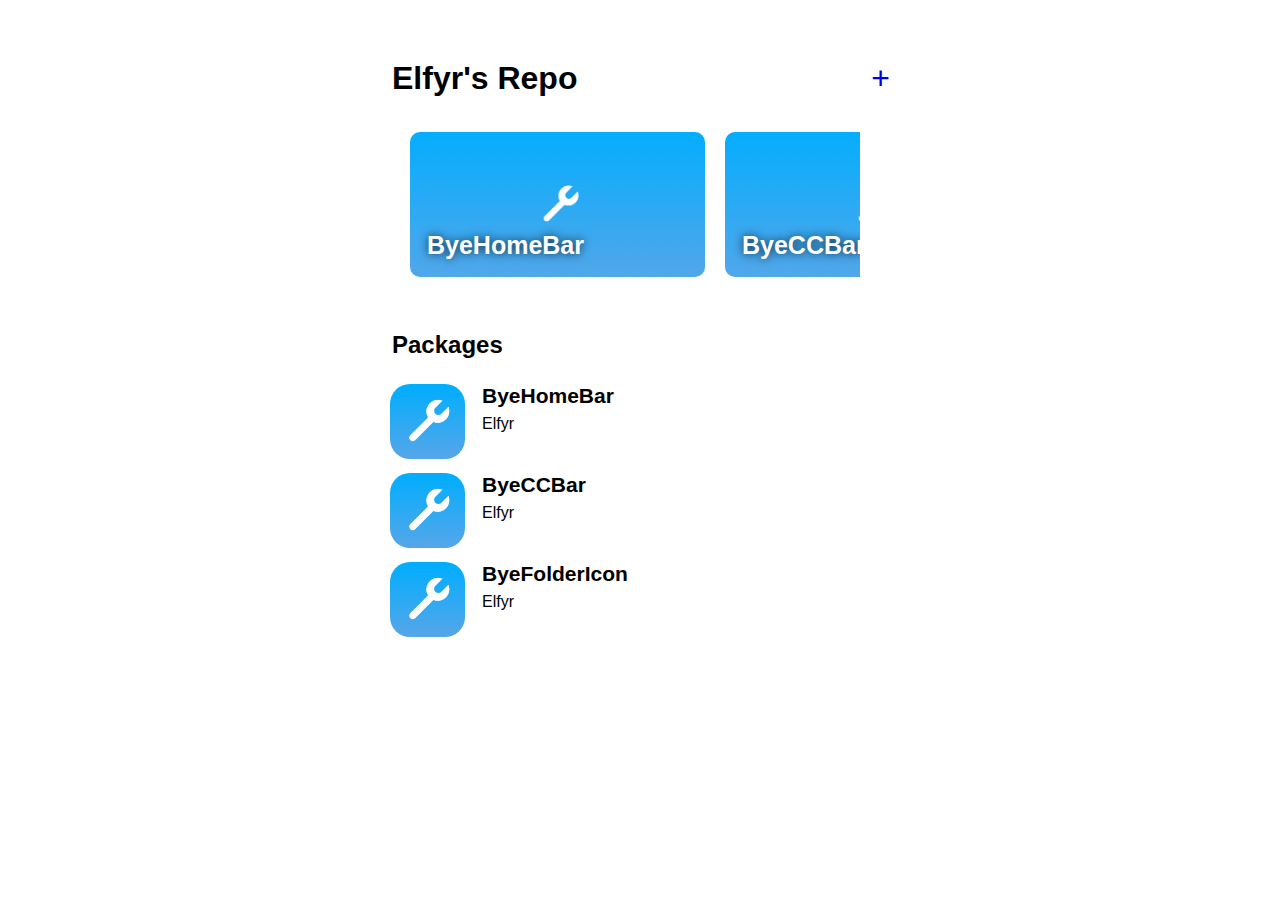
<file: docs/repo/index.html>
<!DOCTYPE html>
<html>
<head>
    <meta charset="utf-8">
    <meta name="viewport" content="width=device-width, initial-scale=1, minimum-scale=1.0, user-scalable=0">
    <title>Elfyr&#x27;s Repo</title>
    <link rel="stylesheet" type="text/css" href="web/index.css">
    <style>a, .tint {color: 00b4d8} .active {color: 00b4d8}</style>
    <meta name="description" content="A simple iOS Tweak Repo!">
    <meta property="og:title" content="Elfyr&#x27;s Repo">
    <meta property="og:description" content="A simple iOS Tweak Repo!">
    <meta property="og:image" content="https://elfyr.dev/repo//CydiaIcon.png">
    <meta name="twitter:card" content="summary">
    <meta name="twitter:title" content="Elfyr&#x27;s Repo">
    <meta name="twitter:description" content="A simple iOS Tweak Repo!">
    <meta name="twitter:image" content="https://elfyr.dev/repo//CydiaIcon.png">
    <meta name="theme-color" content="00b4d8">
</head>
<body>
    <div class="body">
        <h1 class="header left_float">Elfyr&#x27;s Repo</h1>
        <a class="header right_float add_sileo tint" href="cydia://url/https://cydia.saurik.com/api/share#?source=https://elfyr.dev/repo/">+</a>
        <div class="scroll_view">
            <a href="depiction/web/com.elfyr.byehomebar.html" style="background-image: url(assets/com.elfyr.byehomebar/banner.png)" class="card">
                <p>ByeHomeBar</p>
            </a><a href="depiction/web/com.elfyr.byeccbar.html" style="background-image: url(assets/com.elfyr.byeccbar/banner.png)" class="card">
                <p>ByeCCBar</p>
            </a><a href="depiction/web/com.elfyr.byefoldericon.html" style="background-image: url(assets/com.elfyr.byefoldericon/banner.png)" class="card">
                <p>ByeFolderIcon</p>
            </a>
        </div>
        <h2 class="header">Packages</h2>
        <div class="packageList">
                <a class="subtle_link" href="depiction/web/com.elfyr.byehomebar.html">
                    <div class="package">
                        <img src="assets/com.elfyr.byehomebar/icon.png">
                        <div class="package_info">
                            <p class="package_name">ByeHomeBar</p>
                            <p class="package_caption">Elfyr</p>
                        </div>
                    </div>
                </a>
                <a class="subtle_link" href="depiction/web/com.elfyr.byeccbar.html">
                    <div class="package">
                        <img src="assets/com.elfyr.byeccbar/icon.png">
                        <div class="package_info">
                            <p class="package_name">ByeCCBar</p>
                            <p class="package_caption">Elfyr</p>
                        </div>
                    </div>
                </a>
                <a class="subtle_link" href="depiction/web/com.elfyr.byefoldericon.html">
                    <div class="package">
                        <img src="assets/com.elfyr.byefoldericon/icon.png">
                        <div class="package_info">
                            <p class="package_name">ByeFolderIcon</p>
                            <p class="package_caption">Elfyr</p>
                        </div>
                    </div>
                </a>
        </div>
        <div class="caption center footer"></div>
    </div>
</body>
    <script src="web/index.js"></script>
</html>
</file>
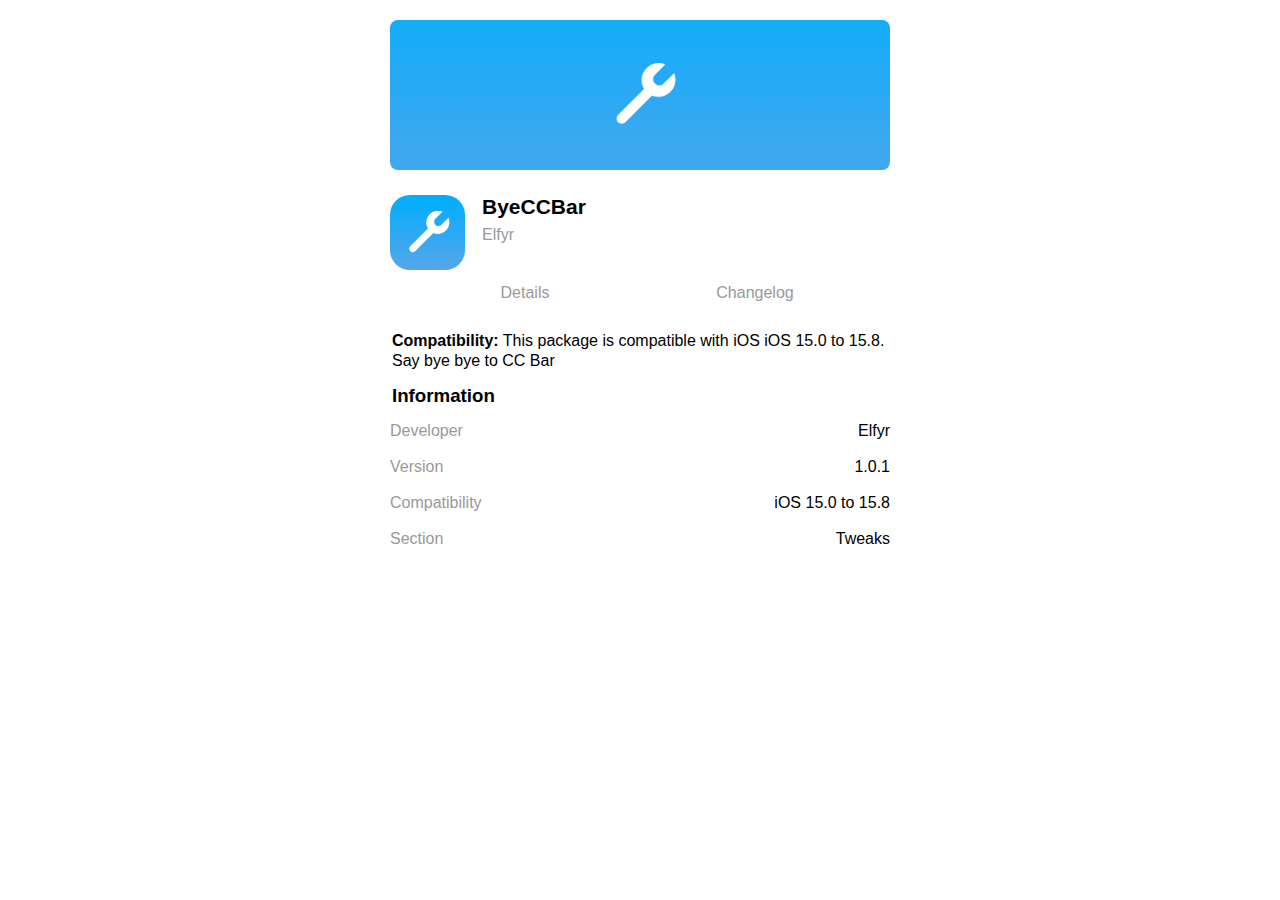
<file: docs/repo/depiction/web/com.elfyr.byeccbar.html>
<!DOCTYPE html>
<html>
<head>
    <meta charset="utf-8">
    <meta name="viewport" content="width=device-width, initial-scale=1, minimum-scale=1.0, user-scalable=0">
    <title>ByeCCBar</title>
    <link rel="stylesheet" type="text/css" href="../../web/index.css">
    <style>a, .tint, .table-btn:after {color: 00b4d8} .active {color: 00b4d8;border-bottom: 2px solid 00b4d8;}</style>
    <script src="../../web/index.js"></script>
    <meta name="description" content="A package by Elfyr for iOS 15.0 to 15.8.">
    <meta property="og:title" content="ByeCCBar">
    <meta property="og:description" content="A package by Elfyr for iOS 15.0 to 15.8.">
    <meta property="og:image" content="../../assets/com.elfyr.byeccbar/banner.png">
    <meta name="twitter:card" content="summary_large_image">
    <meta name="twitter:title" content="ByeCCBar">
    <meta name="twitter:description" content="A package by Elfyr for iOS 15.0 to 15.8.">
    <meta name="twitter:image" content="https://elfyr.dev/repo//assets/com.elfyr.byeccbar/banner.png">
    <meta name="theme-color" content="00b4d8">
</head>
<body>
    <div class="body">
        <div style="background-image: url(../../assets/com.elfyr.byeccbar/banner.png)" class="banner_underlay"></div>
        <div class="package package_head">
            <img src="../../assets/com.elfyr.byeccbar/icon.png">
            <div class="package_info">
                <h1 class="package_name">ByeCCBar</h1>
                <p class="package_caption">Elfyr</p>
            </div>
        </div>
        <div class="nav">
            <div class="nav_btn active tweak_info_btn" onclick="swap('.changelog','.tweak_info');">Details</div>
            <div class="nav_btn changelog_btn" onclick="swap('.tweak_info','.changelog');">Changelog</div>
        </div>
        <div class="tweak_info">
            <p class="compatibility"><b>Compatibility:</b> This package is compatible with iOS iOS 15.0 to 15.8.</p>
            
            <div class="md_view">
                <p>Say bye bye to CC Bar</p>
            </div>
            <h3>Information</h3>
            <div class="table">
                <div class="cell">
                    <div class="title">Developer</div>
                    <div class="text">Elfyr</div>
                    <br><br>
                </div>
                <div class="cell">
                    <div class="title">Version</div>
                    <div class="text">1.0.1</div>
                    <br><br>
                </div>
                <div class="cell">
                    <div class="title">Compatibility</div>
                    <div class="text">iOS 15.0 to 15.8</div>
                    <br><br>
                </div>
                <div class="cell">
                    <div class="title">Section</div>
                    <div class="text">Tweaks</div>
                    <br><br>
                </div>
            </div>
        </div>
        <div class="changelog">
            <div class="changelog_entry">
                <h4>1.0.1</h4>
                <div class="md_view"><p>Performance optimization</p>
</div>
            </div>
        </div>
        <div class="caption center footer"></div>
    </div>
</body>
<script>compatible("15.0","15.8","iOS 15.0 to 15.8");externalize()</script>
</html>
</file>
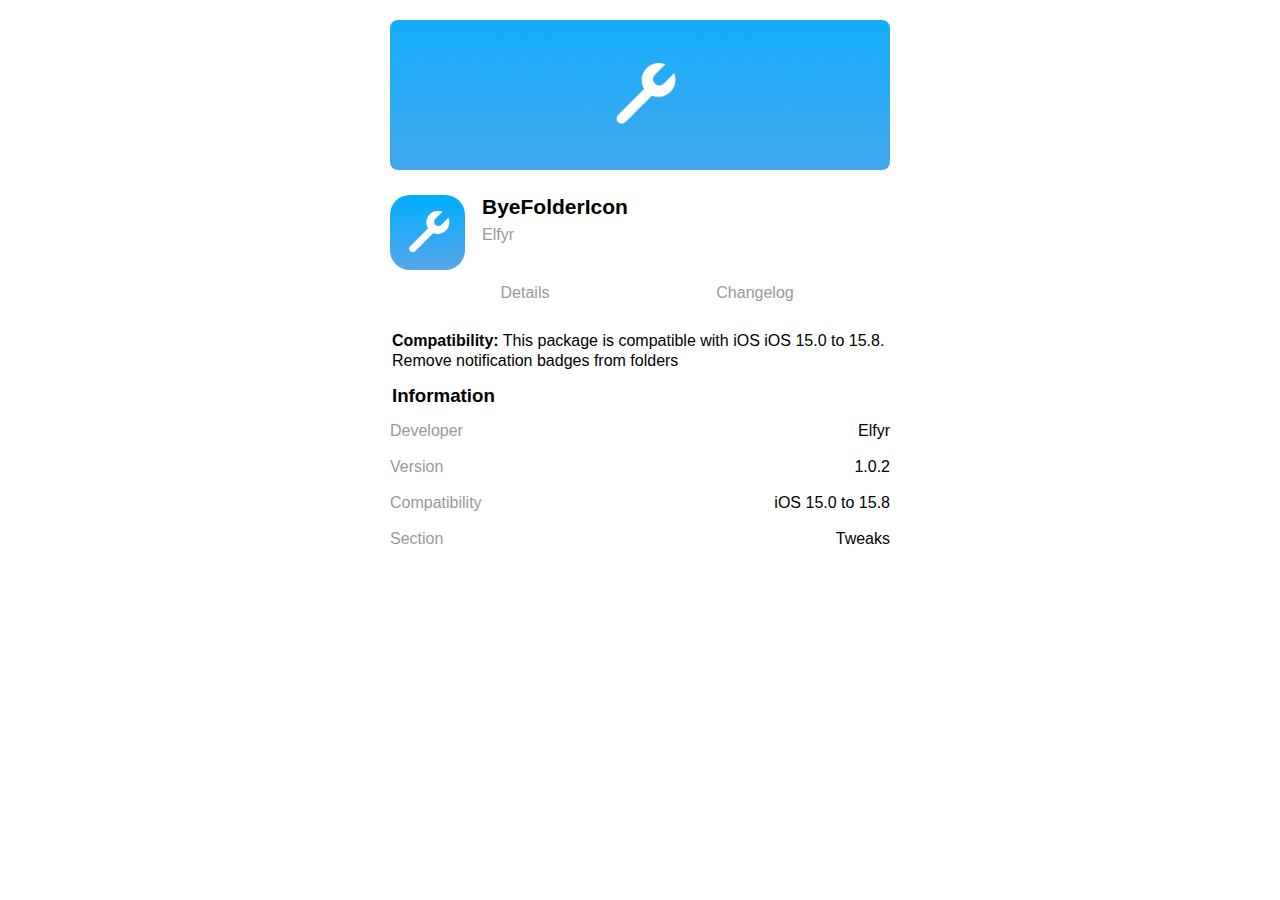
<file: docs/repo/depiction/web/com.elfyr.byefoldericon.html>
<!DOCTYPE html>
<html>
<head>
    <meta charset="utf-8">
    <meta name="viewport" content="width=device-width, initial-scale=1, minimum-scale=1.0, user-scalable=0">
    <title>ByeFolderIcon</title>
    <link rel="stylesheet" type="text/css" href="../../web/index.css">
    <style>a, .tint, .table-btn:after {color: 00b4d8} .active {color: 00b4d8;border-bottom: 2px solid 00b4d8;}</style>
    <script src="../../web/index.js"></script>
    <meta name="description" content="A package by Elfyr for iOS 15.0 to 15.8.">
    <meta property="og:title" content="ByeFolderIcon">
    <meta property="og:description" content="A package by Elfyr for iOS 15.0 to 15.8.">
    <meta property="og:image" content="../../assets/com.elfyr.byefoldericon/banner.png">
    <meta name="twitter:card" content="summary_large_image">
    <meta name="twitter:title" content="ByeFolderIcon">
    <meta name="twitter:description" content="A package by Elfyr for iOS 15.0 to 15.8.">
    <meta name="twitter:image" content="https://elfyr.dev/repo//assets/com.elfyr.byefoldericon/banner.png">
    <meta name="theme-color" content="00b4d8">
</head>
<body>
    <div class="body">
        <div style="background-image: url(../../assets/com.elfyr.byefoldericon/banner.png)" class="banner_underlay"></div>
        <div class="package package_head">
            <img src="../../assets/com.elfyr.byefoldericon/icon.png">
            <div class="package_info">
                <h1 class="package_name">ByeFolderIcon</h1>
                <p class="package_caption">Elfyr</p>
            </div>
        </div>
        <div class="nav">
            <div class="nav_btn active tweak_info_btn" onclick="swap('.changelog','.tweak_info');">Details</div>
            <div class="nav_btn changelog_btn" onclick="swap('.tweak_info','.changelog');">Changelog</div>
        </div>
        <div class="tweak_info">
            <p class="compatibility"><b>Compatibility:</b> This package is compatible with iOS iOS 15.0 to 15.8.</p>
            
            <div class="md_view">
                <p>Remove notification badges from folders</p>
            </div>
            <h3>Information</h3>
            <div class="table">
                <div class="cell">
                    <div class="title">Developer</div>
                    <div class="text">Elfyr</div>
                    <br><br>
                </div>
                <div class="cell">
                    <div class="title">Version</div>
                    <div class="text">1.0.2</div>
                    <br><br>
                </div>
                <div class="cell">
                    <div class="title">Compatibility</div>
                    <div class="text">iOS 15.0 to 15.8</div>
                    <br><br>
                </div>
                <div class="cell">
                    <div class="title">Section</div>
                    <div class="text">Tweaks</div>
                    <br><br>
                </div>
            </div>
        </div>
        <div class="changelog">
            <div class="changelog_entry">
                <h4>1.0.2</h4>
                <div class="md_view"><p>Performance optimization</p>
</div>
            </div><div class="changelog_entry">
                <h4>1.0.1</h4>
                <div class="md_view"><p>Added rootless support</p>
</div>
            </div>
        </div>
        <div class="caption center footer"></div>
    </div>
</body>
<script>compatible("15.0","15.8","iOS 15.0 to 15.8");externalize()</script>
</html>
</file>
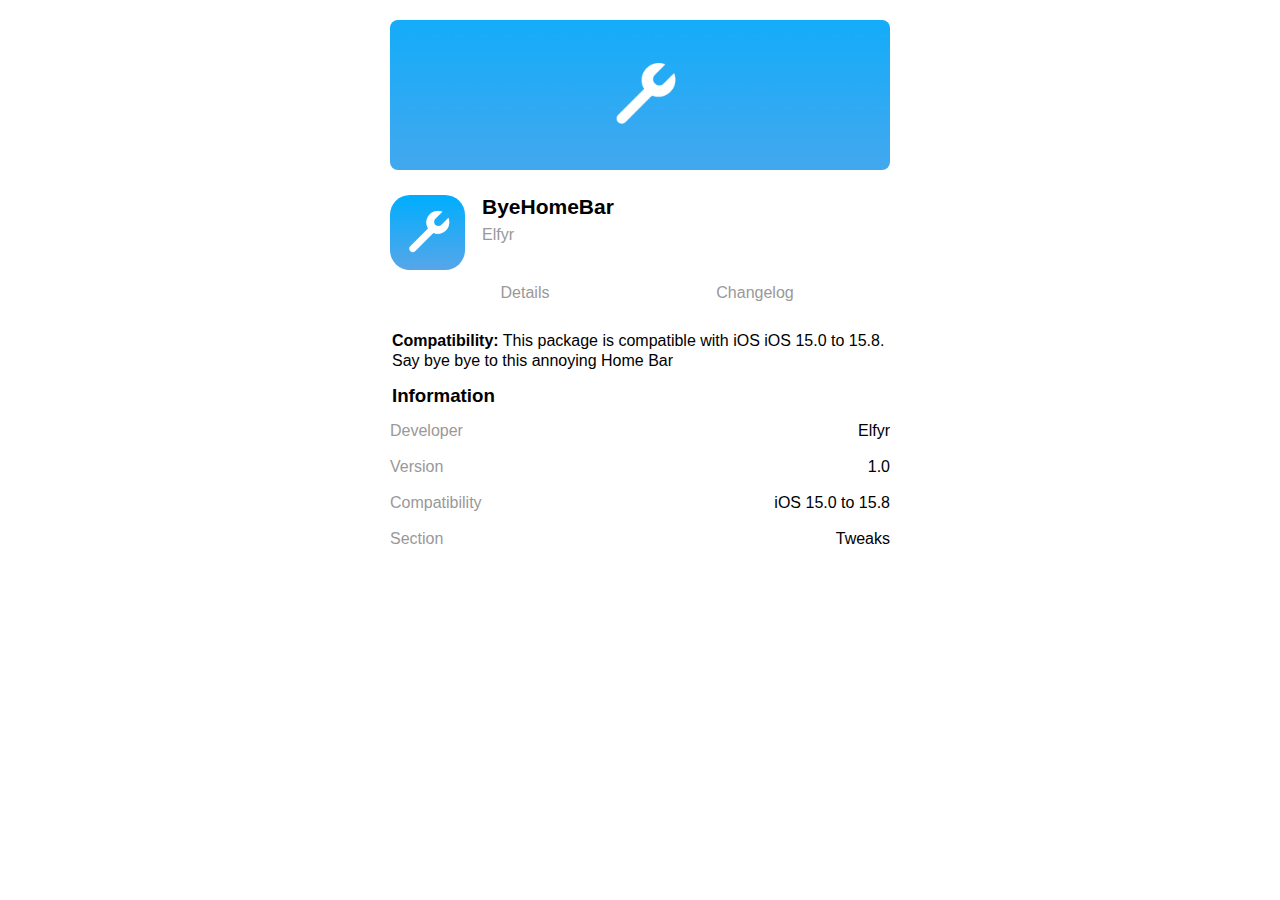
<file: docs/repo/depiction/web/com.elfyr.byehomebar.html>
<!DOCTYPE html>
<html>
<head>
    <meta charset="utf-8">
    <meta name="viewport" content="width=device-width, initial-scale=1, minimum-scale=1.0, user-scalable=0">
    <title>ByeHomeBar</title>
    <link rel="stylesheet" type="text/css" href="../../web/index.css">
    <style>a, .tint, .table-btn:after {color: 00b4d8} .active {color: 00b4d8;border-bottom: 2px solid 00b4d8;}</style>
    <script src="../../web/index.js"></script>
    <meta name="description" content="A package by Elfyr for iOS 15.0 to 15.8.">
    <meta property="og:title" content="ByeHomeBar">
    <meta property="og:description" content="A package by Elfyr for iOS 15.0 to 15.8.">
    <meta property="og:image" content="../../assets/com.elfyr.byehomebar/banner.png">
    <meta name="twitter:card" content="summary_large_image">
    <meta name="twitter:title" content="ByeHomeBar">
    <meta name="twitter:description" content="A package by Elfyr for iOS 15.0 to 15.8.">
    <meta name="twitter:image" content="https://elfyr.dev/repo//assets/com.elfyr.byehomebar/banner.png">
    <meta name="theme-color" content="00b4d8">
</head>
<body>
    <div class="body">
        <div style="background-image: url(../../assets/com.elfyr.byehomebar/banner.png)" class="banner_underlay"></div>
        <div class="package package_head">
            <img src="../../assets/com.elfyr.byehomebar/icon.png">
            <div class="package_info">
                <h1 class="package_name">ByeHomeBar</h1>
                <p class="package_caption">Elfyr</p>
            </div>
        </div>
        <div class="nav">
            <div class="nav_btn active tweak_info_btn" onclick="swap('.changelog','.tweak_info');">Details</div>
            <div class="nav_btn changelog_btn" onclick="swap('.tweak_info','.changelog');">Changelog</div>
        </div>
        <div class="tweak_info">
            <p class="compatibility"><b>Compatibility:</b> This package is compatible with iOS iOS 15.0 to 15.8.</p>
            
            <div class="md_view">
                <p>Say bye bye to this annoying Home Bar</p>
            </div>
            <h3>Information</h3>
            <div class="table">
                <div class="cell">
                    <div class="title">Developer</div>
                    <div class="text">Elfyr</div>
                    <br><br>
                </div>
                <div class="cell">
                    <div class="title">Version</div>
                    <div class="text">1.0</div>
                    <br><br>
                </div>
                <div class="cell">
                    <div class="title">Compatibility</div>
                    <div class="text">iOS 15.0 to 15.8</div>
                    <br><br>
                </div>
                <div class="cell">
                    <div class="title">Section</div>
                    <div class="text">Tweaks</div>
                    <br><br>
                </div>
            </div>
        </div>
        <div class="changelog">
            This package has no changelog.
        </div>
        <div class="caption center footer"></div>
    </div>
</body>
<script>compatible("15.0","15.8","iOS 15.0 to 15.8");externalize()</script>
</html>
</file>
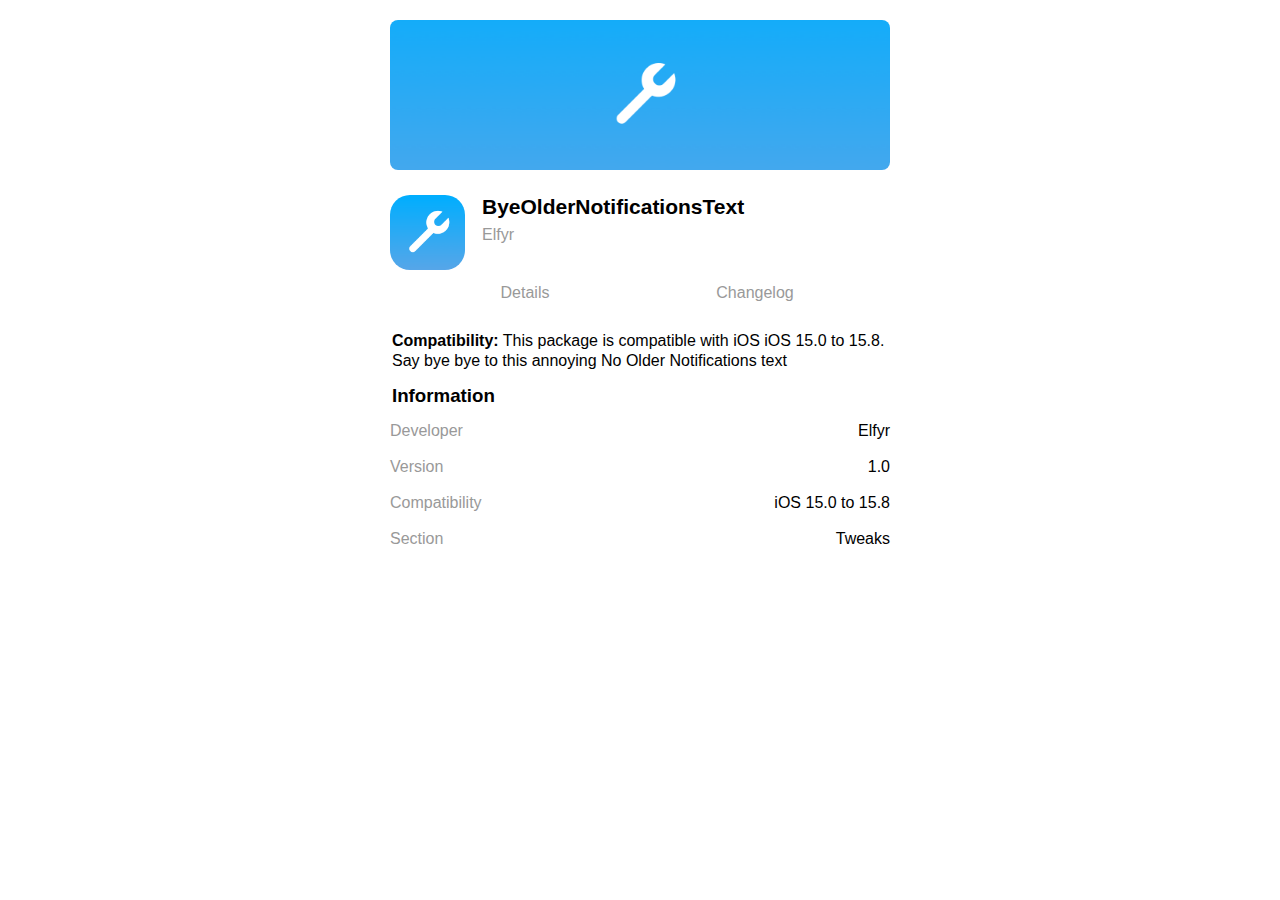
<file: docs/repo/depiction/web/com.elfyr.byeoldernotificationstext.html>
<!DOCTYPE html>
<html>
<head>
    <meta charset="utf-8">
    <meta name="viewport" content="width=device-width, initial-scale=1, minimum-scale=1.0, user-scalable=0">
    <title>ByeOlderNotificationsText</title>
    <link rel="stylesheet" type="text/css" href="../../web/index.css">
    <style>a, .tint, .table-btn:after {color: 00b4d8} .active {color: 00b4d8;border-bottom: 2px solid 00b4d8;}</style>
    <script src="../../web/index.js"></script>
    <meta name="description" content="A package by Elfyr for iOS 15.0 to 15.8.">
    <meta property="og:title" content="ByeOlderNotificationsText">
    <meta property="og:description" content="A package by Elfyr for iOS 15.0 to 15.8.">
    <meta property="og:image" content="../../assets/com.elfyr.byeoldernotificationstext/banner.png">
    <meta name="twitter:card" content="summary_large_image">
    <meta name="twitter:title" content="ByeOlderNotificationsText">
    <meta name="twitter:description" content="A package by Elfyr for iOS 15.0 to 15.8.">
    <meta name="twitter:image" content="https://elfyr.dev/repo//assets/com.elfyr.byeoldernotificationstext/banner.png">
    <meta name="theme-color" content="00b4d8">
</head>
<body>
    <div class="body">
        <div style="background-image: url(../../assets/com.elfyr.byeoldernotificationstext/banner.png)" class="banner_underlay"></div>
        <div class="package package_head">
            <img src="../../assets/com.elfyr.byeoldernotificationstext/icon.png">
            <div class="package_info">
                <h1 class="package_name">ByeOlderNotificationsText</h1>
                <p class="package_caption">Elfyr</p>
            </div>
        </div>
        <div class="nav">
            <div class="nav_btn active tweak_info_btn" onclick="swap('.changelog','.tweak_info');">Details</div>
            <div class="nav_btn changelog_btn" onclick="swap('.tweak_info','.changelog');">Changelog</div>
        </div>
        <div class="tweak_info">
            <p class="compatibility"><b>Compatibility:</b> This package is compatible with iOS iOS 15.0 to 15.8.</p>
            
            <div class="md_view">
                <p>Say bye bye to this annoying No Older Notifications text</p>
            </div>
            <h3>Information</h3>
            <div class="table">
                <div class="cell">
                    <div class="title">Developer</div>
                    <div class="text">Elfyr</div>
                    <br><br>
                </div>
                <div class="cell">
                    <div class="title">Version</div>
                    <div class="text">1.0</div>
                    <br><br>
                </div>
                <div class="cell">
                    <div class="title">Compatibility</div>
                    <div class="text">iOS 15.0 to 15.8</div>
                    <br><br>
                </div>
                <div class="cell">
                    <div class="title">Section</div>
                    <div class="text">Tweaks</div>
                    <br><br>
                </div>
            </div>
        </div>
        <div class="changelog">
            This package has no changelog.
        </div>
        <div class="caption center footer"></div>
    </div>
</body>
<script>compatible("15.0","15.8","iOS 15.0 to 15.8");externalize()</script>
</html>
</file>
<file: docs/repo/web/index.css>
* {
    margin: 0;
}

.body {
    font-family: -apple-system, BlinkMacSystemFont, "Helvetica Neue", "Helvetica", sans-serif;
    margin-top: 20px;
    margin-bottom: 20px;

}

@media only screen and (max-width: 600px) {
    .body {
        margin-left: 20px;
        margin-right: 20px;
    }
    .scroll_view {
        width: calc(100vw - 60px);
    }
}
@media only screen and (min-width: 601px) {
    .body {
        width: 500px;
        margin-left: auto;
        margin-right: auto;
    }
    .scroll_view {
        width: calc(500px - 40px);
    }
}

h1, h2, h3, h4, h5, h6, p {
    margin: 2px;
}

.caption {
    color: #bbb;
    font-size: 16px;
}

.header {
    margin-top: 40px;
    margin-bottom: 25px;
}

.scroll_view {
    overflow-x: scroll;
    overflow-y: hidden;
    margin: 10px;
    white-space: nowrap;
    -webkit-overflow-scrolling: touch;
}

.scroll_view > .card {
    background-color: #ccc;
    background-position: center;
    background-repeat: no-repeat;
    background-size: cover;
    padding: 10px;
    margin: 10px;
    border-radius: 10px;
    font-weight: bold;
    height: 125px;
    width: 275px;
    position: relative;
    display: inline-block;
}

.scroll_view > .img_card {
    background-color: #ccc;
    width: 250px;
    margin: 5px;
    border-radius: 10px;
    font-weight: bold;
    position: relative;
    display: inline-block;
}

.card > p {
    color: white;
    bottom: 15px;
    left: 15px;
    font-size: 25px;
    position: absolute;
    text-shadow: 0 0 10px rgba(0,0,0,0.8); 
}

.center {
    text-align: center;
}

.left_float {
    float: left;
}

.right_float { 
    float: right;
}

.add_sileo {
    font-size: 2em;
    cursor: pointer;
    text-decoration: none;
}

.add_sileo:hover, a:hover {
    opacity: 0.8;
    cursor: pointer;
}

.package {
    margin-bottom: 40px;
}

.package > img {
    border-radius: 20px;
    width: 75px;
    height: 75px;
    float: left;
}

.package_info {
    margin-left: 90px;
}

.package_name {
    font-weight: bold;
    font-size: 21px;
}

.package_caption {
    margin-top: 7px;
    color: #999;
}

.cell > .title {
    float: left;
    color: #999;
}

.cell > .text {
    float: right;
}

h3 {
    margin-top: 15px;
    margin-bottom: 15px;
}

.footer {
    margin-top: 20px;
}

.subtle_link, .subtle_link > div > div, .subtle_link > div > div > p {
    text-decoration: none;
    color: black;
}

.subtle_link:hover, .subtle_link > *:hover {
    opacity: 0.8;
}

.green {
    color: #00b90c;
}

.red {
    color: #ba0000;
}

.banner_underlay {
    background-size: cover;
    background-position: center;
    height: 150px;
    width: 100%;
    border-radius: 8px;
    z-index: -2;
    margin-bottom: 25px;
    top: 0;
}

.changelog {
    display: none;
}

.nav {
    display: flex;
    margin: 20px;
    float: center;
}

.nav_btn {
    width: 50%;
    display:inline;
    text-align: center;
    color: #999;
    font-weight: 500;
    padding-bottom: 10px;
    cursor: pointer;
}

.changelog_entry {
    margin-bottom: 18px;
}

a {
    text-decoration: none;
}

.table-btn, .table-btn > div {
    padding-top: 10px;
    padding-bottom: 10px;
}

.table-btn:after {
    content: "›";
    font-size:30px;
    transform: translateY(-40px);
    float: right;
}

@media (prefers-color-scheme: dark) {
    body {
        background: #161616;
        color: white;
    }

    .subtle_link, .subtle_link > div > div, .subtle_link > div > div > p {
        color: white;
    }
}
</file>
